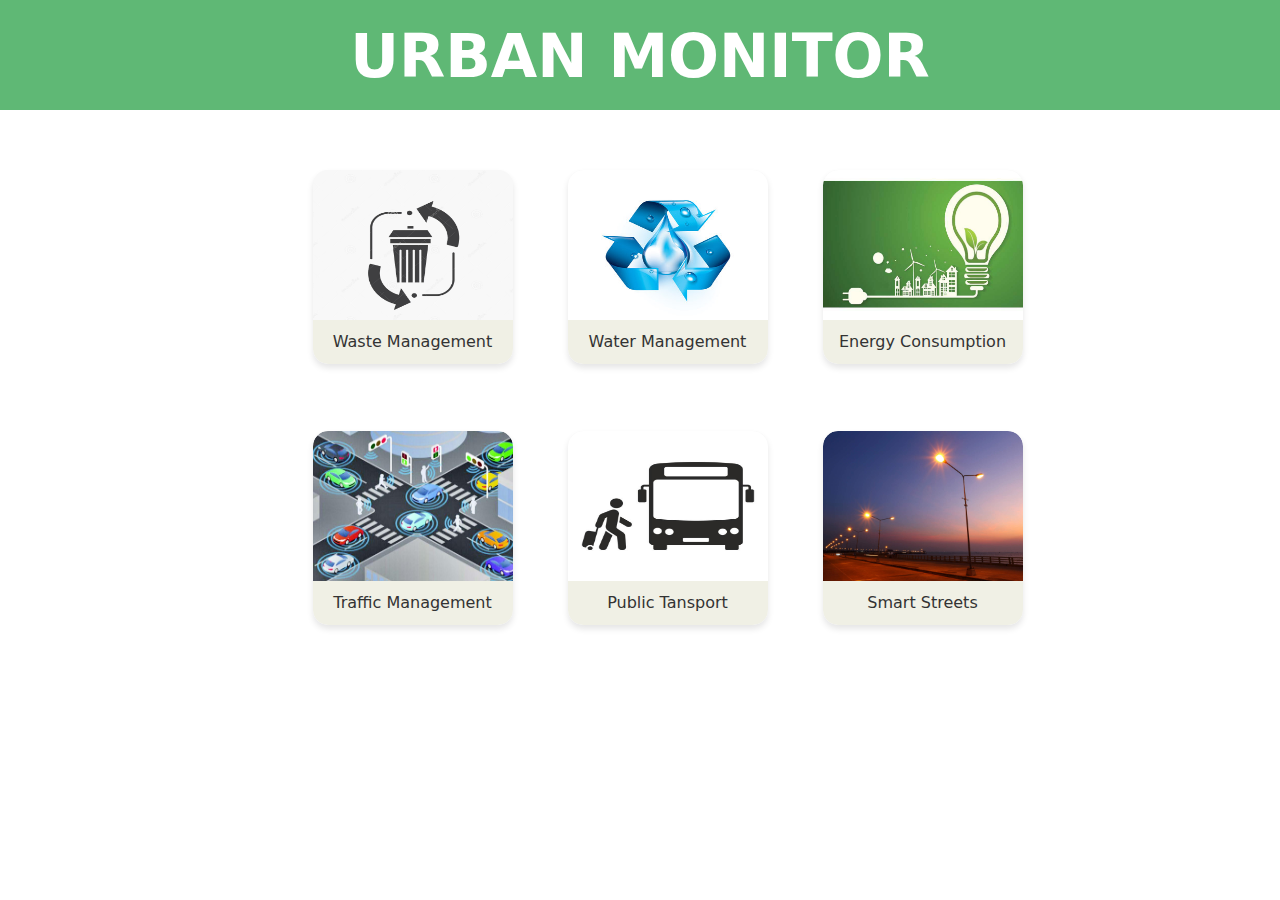
<file: index.html>
<!DOCTYPE html>
<html lang="en">
<head>
    <meta charset="UTF-8">
    <meta name="viewport" content="width=device-width, initial-scale=1.0">
    <title>Urban Monitor</title>
    <link rel="stylesheet" href="style.css">
    <link href="https://cdn.jsdelivr.net/npm/bootstrap@5.3.3/dist/css/bootstrap.min.css" rel="stylesheet" integrity="sha384-QWTKZyjpPEjISv5WaRU9OFeRpok6YctnYmDr5pNlyT2bRjXh0JMhjY6hW+ALEwIH" crossorigin="anonymous">

</head>
<body>
    <div class="top-banner">
        <h1 class="top-heads">URBAN MONITOR</h1>
    </div>
    <div class="monitor-section">
        

     <div class="d-flex flex- justify-content-center">
            <div class="button-container marg">
                <a href="waste managment.html" class="hover-button">
                    <img src="/wsss.jpg" alt="Waste Management">
                    <span>Waste Management</span>
                </a>
            </div>
            <div class="button-container marg">
                <a href="water.html" class="hover-button">
                    <img src="/recyling.jpg" alt="Water recycling">
                    <span>Water Management</span>
                </a>
            </div>
            <div class="button-container marg">
                <a href="energy.html" class="hover-button">
                    <img src="energy.jpg" alt="energy  ">
                    <span>Energy Consumption</span>
                </a>
            </div>
        </div>
        <div class="d-flex flex-row justify-content-center">
            <div class="button-container marg">
                <a href="traffic.html" class="hover-button">
                    <img src="traffic.jpg" alt="traffic">
                    <span>Traffic Management</span>
                </a>
            </div>
            <div class="button-container marg">
                <a href="public.html" class="hover-button">
                    <img src="puublic.jpg" alt="public">
                    <span>Public Tansport</span>
                </a>
            </div>
            <div class="button-container marg">
                <a href="street.html" class="hover-button">
                    <img src="street.jpg" alt="street">
                    <span>Smart Streets</span>
                </a>
            </div>
        </div>
        </div>
</div>

   
</body>
</html>
</file>
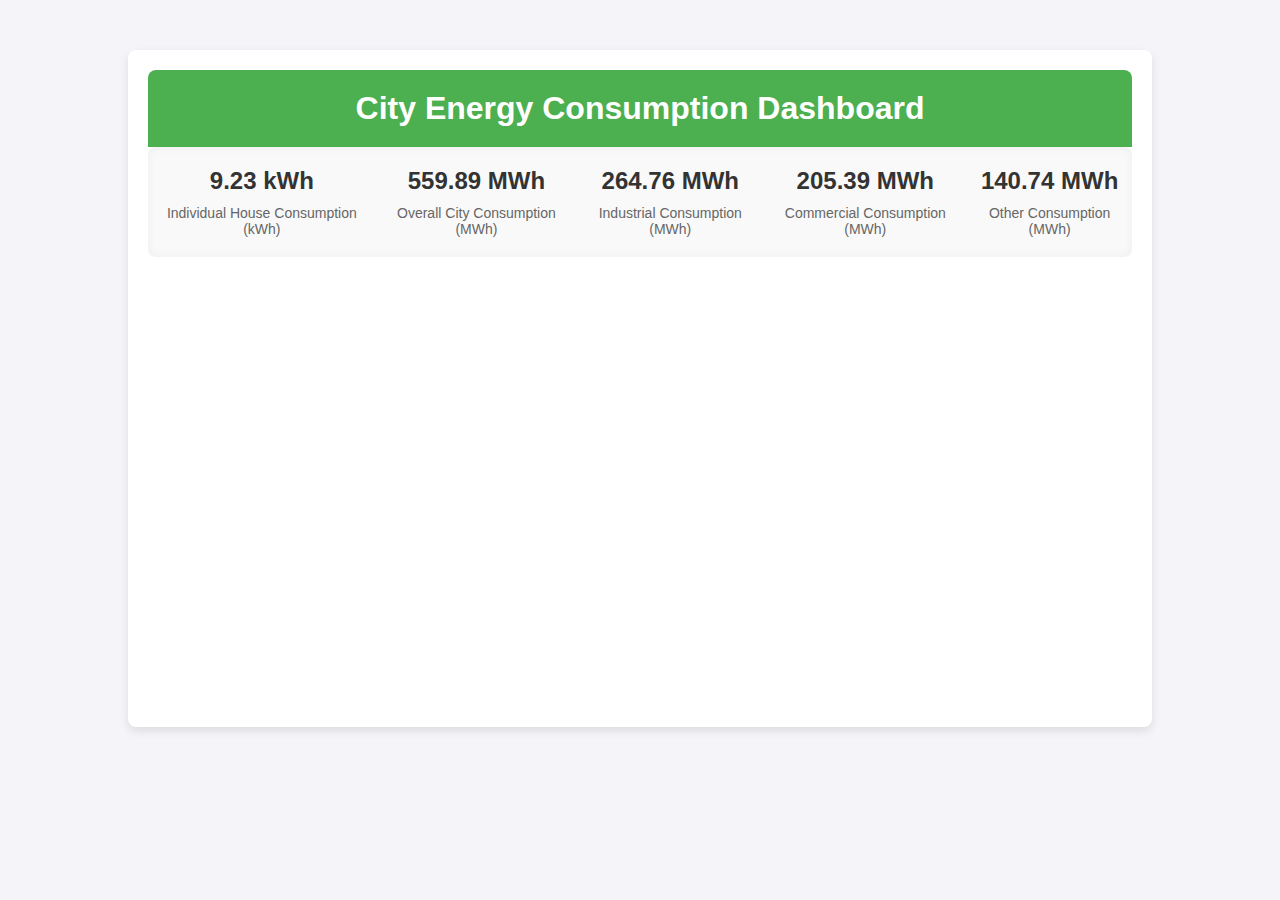
<file: energy.html>
<!DOCTYPE html>
<html lang="en">
<head>
    <meta charset="UTF-8">
    <meta name="viewport" content="width=device-width, initial-scale=1.0">
    <title>City Energy Consumption</title>
    <link rel="stylesheet" href="energy.css">
</head>
<body>
    <div class="container">
        <div class="header">
            <h1>City Energy Consumption Dashboard</h1>
        </div>

        <div class="stats-section">
            <div class="stat">
                <h3 id="house-consumption">Loading...</h3>
                <p>Individual House Consumption (kWh)</p>
            </div>
            <div class="stat">
                <h3 id="city-consumption">Loading...</h3>
                <p>Overall City Consumption (MWh)</p>
            </div>
            <div class="stat">
                <h3 id="industrial-consumption">Loading...</h3>
                <p>Industrial Consumption (MWh)</p>
            </div>
            <div class="stat">
                <h3 id="commercial-consumption">Loading...</h3>
                <p>Commercial Consumption (MWh)</p>
            </div>
            <div class="stat">
                <h3 id="other-consumption">Loading...</h3>
                <p>Other Consumption (MWh)</p>
            </div>
        </div>
    </div>

    <script src="energy.js"></script>
</body>
</html>
</file>
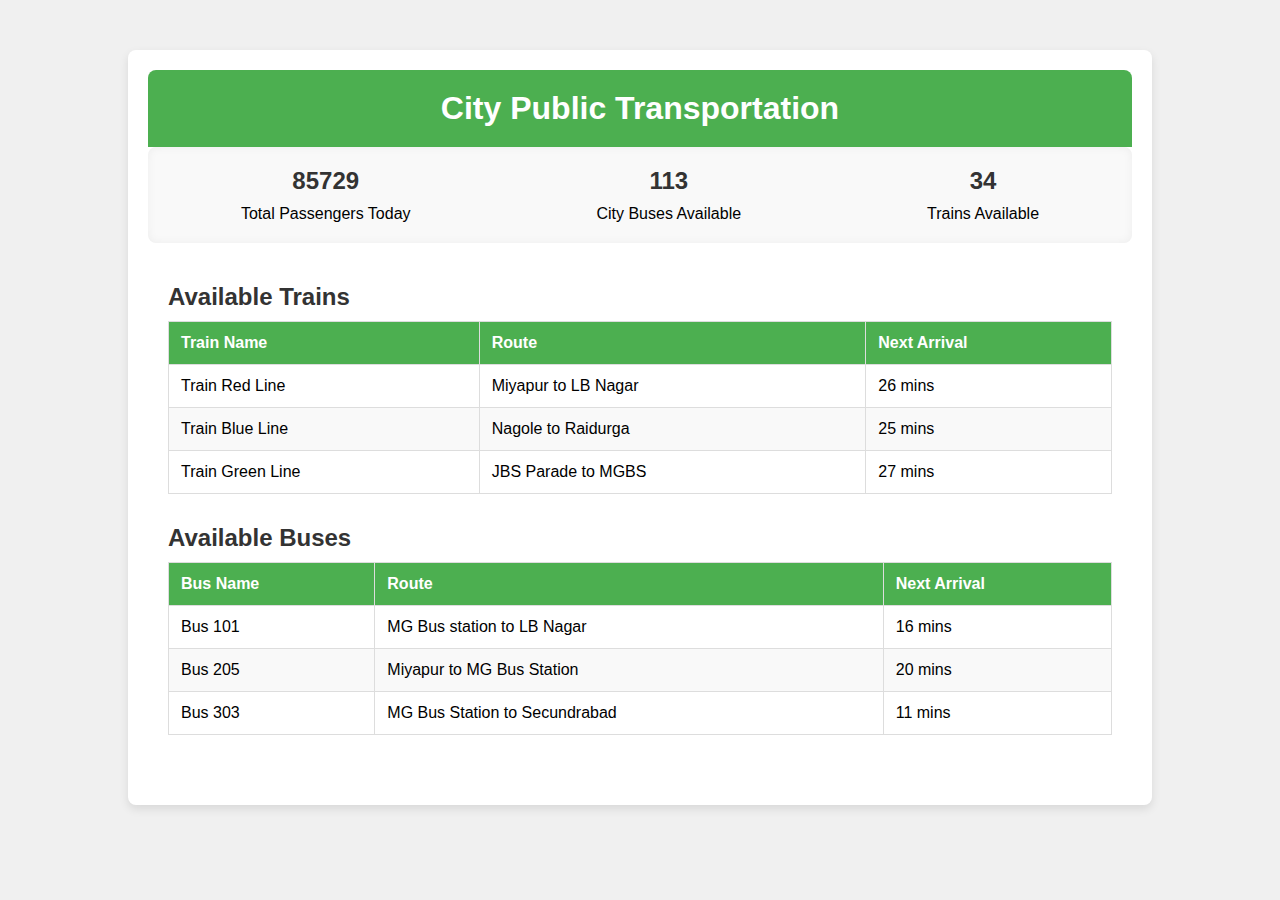
<file: public.html>
<!DOCTYPE html>
<html lang="en">
<head>
    <meta charset="UTF-8">
    <meta name="viewport" content="width=device-width, initial-scale=1.0">
    <title>City Public Transportation</title>
    <link rel="stylesheet" href="public.css">
</head>
<body>
    <div class="container">
        <div class="header">
            <h1>City Public Transportation</h1>
        </div>

        <div class="stats-section">
            <div class="stat">
                <h3 id="total-passengers">Loading...</h3>
                <p>Total Passengers Today</p>
            </div>
            <div class="stat">
                <h3 id="total-buses">Loading...</h3>
                <p>City Buses Available</p>
            </div>
            <div class="stat">
                <h3 id="total-trains">Loading...</h3>
                <p>Trains Available</p>
            </div>
        </div>

        <div class="content">
            <div class="transport-section">
                <h2>Available Trains</h2>
                <table id="train-table">
                    <thead>
                        <tr>
                            <th>Train Name</th>
                            <th>Route</th>
                            <th>Next Arrival</th>
                        </tr>
                    </thead>
                    <tbody>
                        <tr>
                            <td>Train Red Line</td>
                            <td>Miyapur to LB Nagar</td>
                            <td id="train-a-arrival">Loading...</td>
                        </tr>
                        <tr>
                            <td>Train Blue Line</td>
                            <td>Nagole to Raidurga</td>
                            <td id="train-b-arrival">Loading...</td>
                        </tr>
                        <tr>
                            <td>Train Green Line</td>
                            <td>JBS Parade to MGBS</td>
                            <td id="train-c-arrival">Loading...</td>
                        </tr>
                    </tbody>
                </table>
            </div>

            <div class="transport-section">
                <h2>Available Buses</h2>
                <table id="bus-table">
                    <thead>
                        <tr>
                            <th>Bus Name</th>
                            <th>Route</th>
                            <th>Next Arrival</th>
                        </tr>
                    </thead>
                    <tbody>
                        <tr>
                            <td>Bus 101</td>
                            <td>MG Bus station to LB Nagar</td>
                            <td id="bus-101-arrival">Loading...</td>
                        </tr>
                        <tr>
                            <td>Bus 205</td>
                            <td>Miyapur to MG Bus Station</td>
                            <td id="bus-205-arrival">Loading...</td>
                        </tr>
                        <tr>
                            <td>Bus 303</td>
                            <td>MG Bus Station to Secundrabad</td>
                            <td id="bus-303-arrival">Loading...</td>
                        </tr>
                    </tbody>
                </table>
            </div>
        </div>
    </div>

    <script src="public.js"></script>
</body>
</html>
</file>
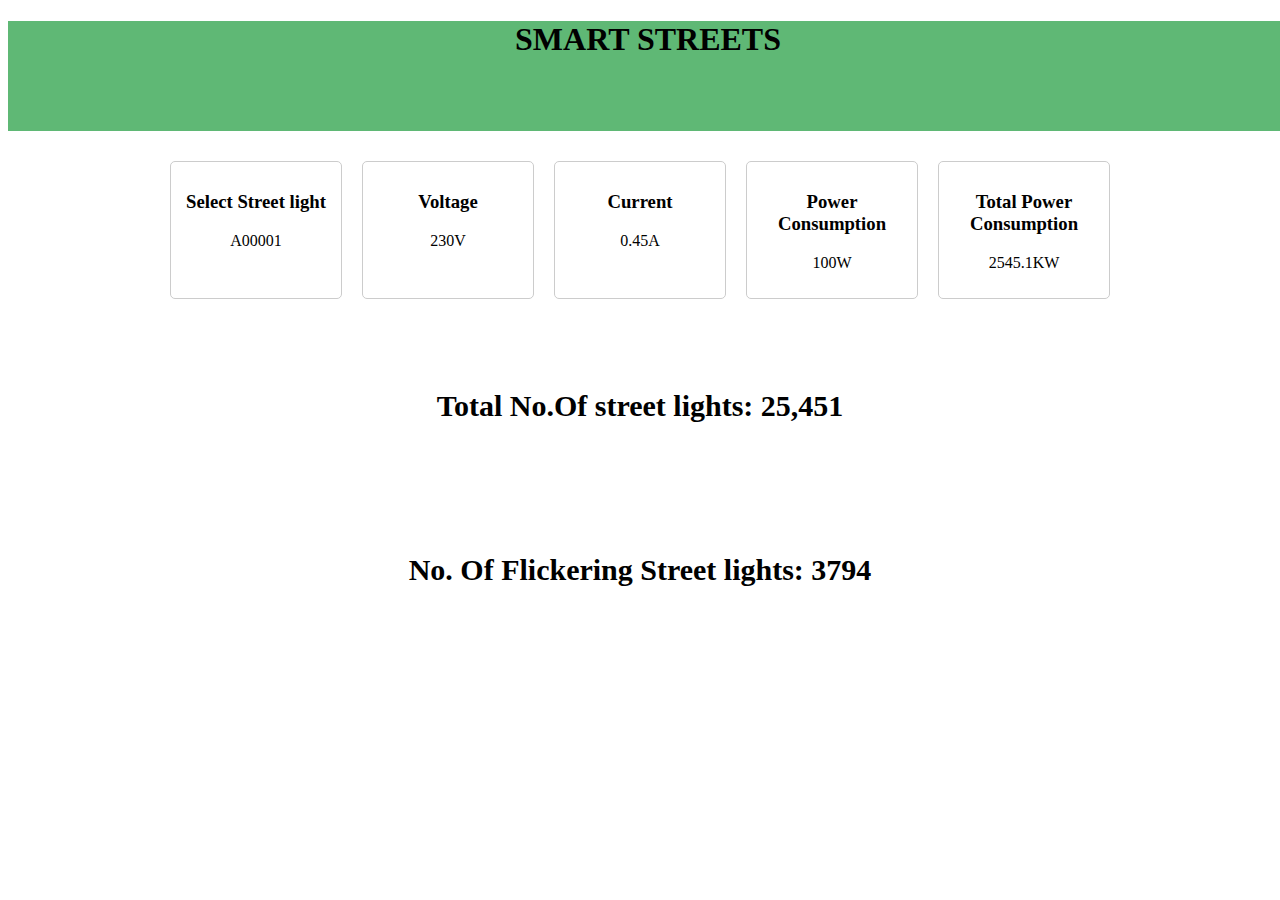
<file: street.html>
<!DOCTYPE html>
<html lang="en">
<head>
    <meta charset="UTF-8">
    <meta name="viewport" content="width=device-width, initial-scale=1.0">
    <title>SMART STREETS</title>
    <link rel="stylesheet" href="street.css">
</head>
<body>
    <div>
    <div class="top-banner">
        <h1>SMART STREETS</h1>
    </div>
    <div class="waste-container">
        <div class="waste-item">
            <h3>Select Street light</h3>
            <p>A00001</p>
        </div>
        <div class="waste-item">
            <h3>Voltage</h3>
            <p>230V</p><main></main>
        </div>
        <div class="waste-item">
            <h3>Current</h3>
            <p>0.45A</p>
        </div>
        <div class="waste-item">
            <h3>Power Consumption</h3>
            <p>100W</p>
        </div>
        <div class="waste-item">
            <h3>Total Power Consumption</h3>
            <p>2545.1KW</p>
        </div>
    </div>
    <div class="total-waste">
        <h1>Total No.Of street lights: 25,451</h1>
    </div>
    <div class="total-waste">
        <h1>No. Of Flickering Street lights: 3794</h1>


</div>
</body>
</html>
</file>
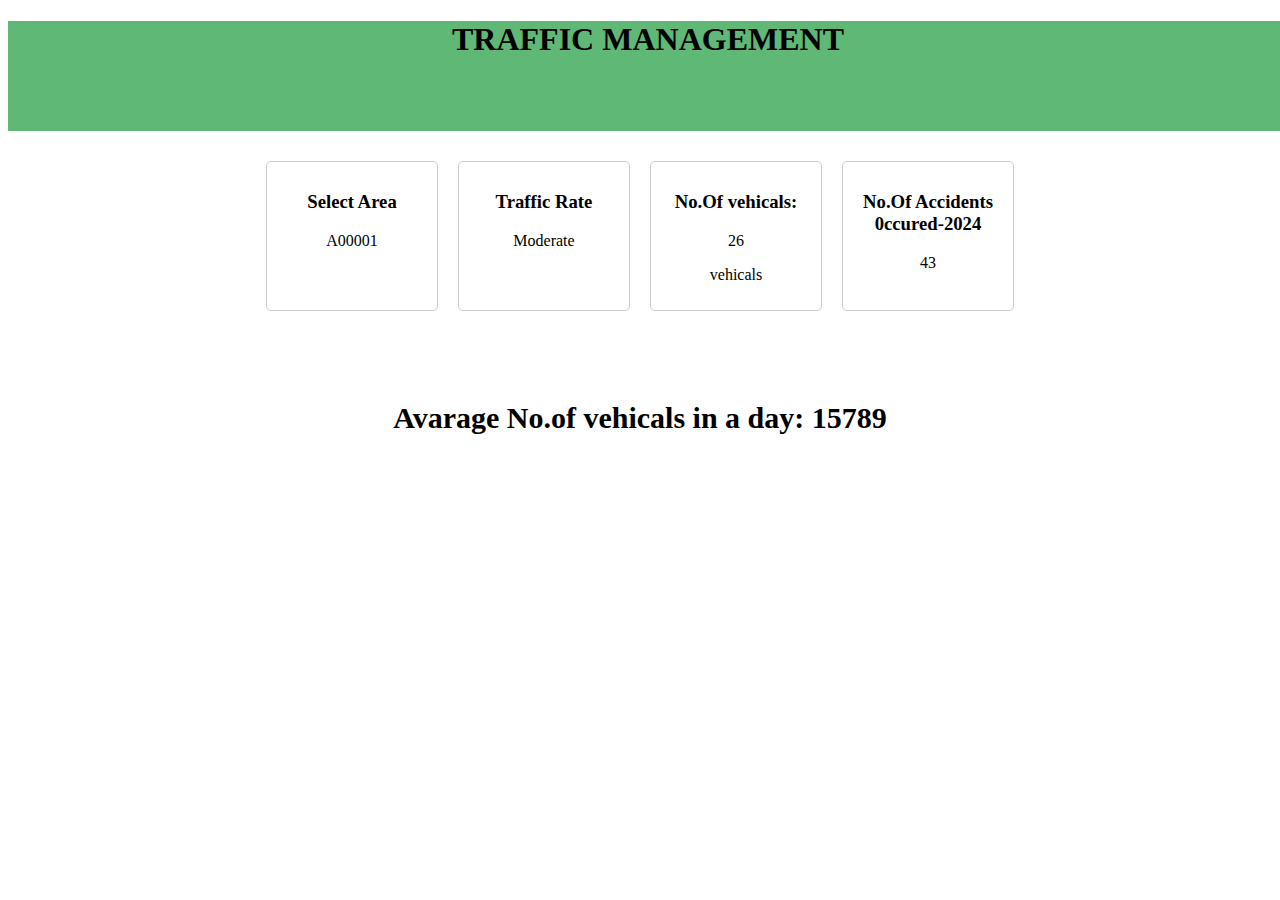
<file: traffic.html>
<!DOCTYPE html>
<html lang="en">
<head>
    <meta charset="UTF-8">
    <meta name="viewport" content="width=device-width, initial-scale=1.0">
    <title>TRAFFIC MANAGEMENT</title>
    <link rel="stylesheet" href="traffic.css">
</head>
<body>
    <div>
    <div class="top-banner">
        <h1>TRAFFIC MANAGEMENT</h1>
    </div>
    <div class="waste-container">
        <div class="waste-item">
            <h3>Select Area</h3>
            <p>A00001</p>
        </div>
        <div class="waste-item">
            <h3>Traffic Rate</h3>
            <p>Moderate</p><main></main>
        </div>
        <div class="waste-item">
            <h3>No.Of vehicals:</h3>
            <div id="energy-display" class="energy-display">Loading...</div>
            <p>vehicals</p>
        </div>
        <div class="waste-item">
            <h3>No.Of Accidents 0ccured-2024 </h3>
            <p>43</p>
        </div>
    </div>
    <div class="total-waste">
        <h1>Avarage No.of vehicals in a day: 15789</h1>
    </div>
    <script src="traffic.js"></script> <!-- Link to external JavaScript -->

</div>
</body>
</html>
</file>
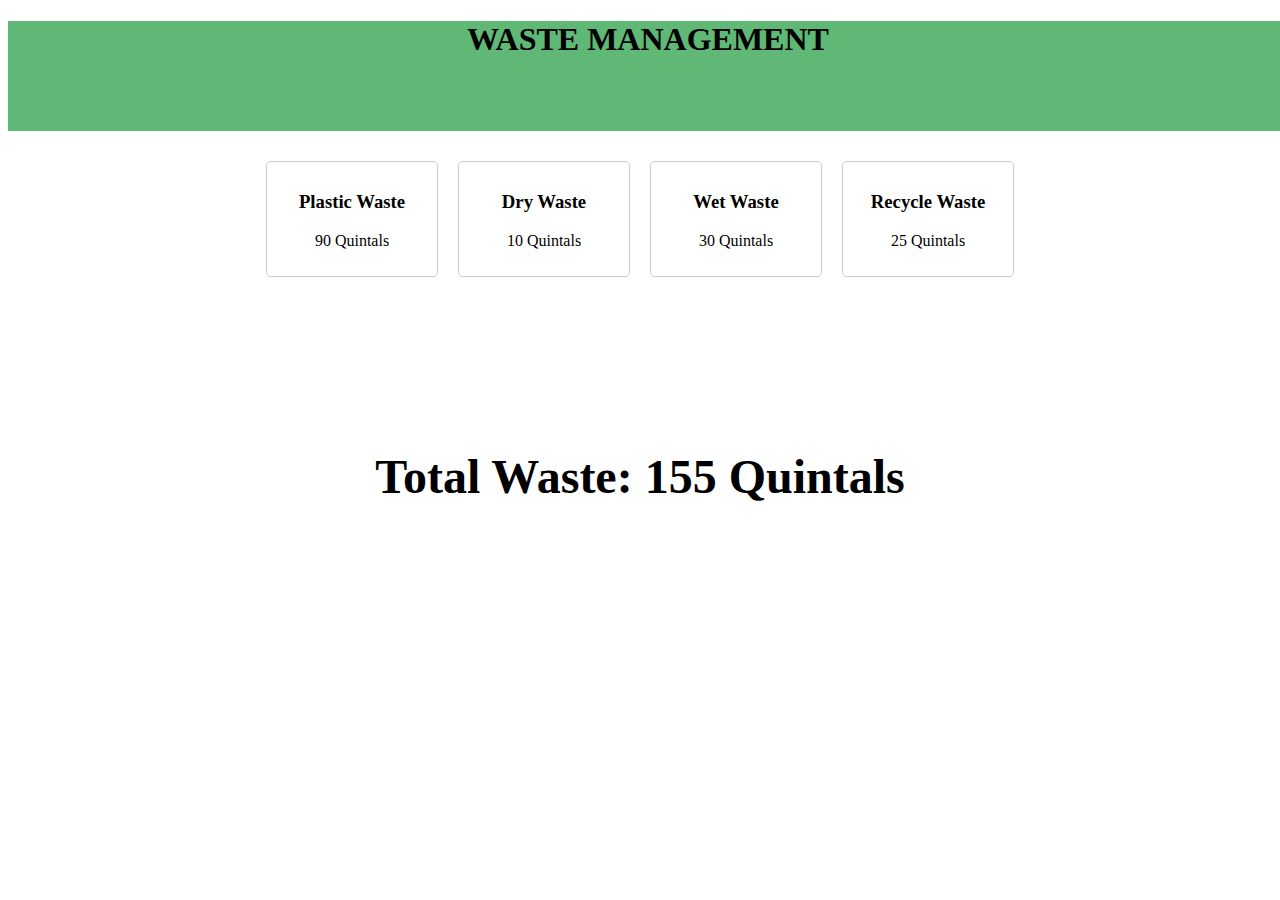
<file: waste managment.html>
<!DOCTYPE html>
<html lang="en">
<head>
    <meta charset="UTF-8">
    <meta name="viewport" content="width=device-width, initial-scale=1.0">
    <title>WASTE MANAGEMENT</title>
    <link rel="stylesheet" href="waste.css">
</head>
<body>
    <div>
    <div class="top-banner">
        <h1>WASTE MANAGEMENT</h1>
    </div>
    <div class="waste-container">
        <div class="waste-item">
            <h3>Plastic Waste</h3>
            <p>90 Quintals</p>
        </div>
        <div class="waste-item">
            <h3>Dry Waste</h3>
            <p>10 Quintals</p>
        </div>
        <div class="waste-item">
            <h3>Wet Waste</h3>
            <p>30 Quintals</p>
        </div>
        <div class="waste-item">
            <h3>Recycle Waste</h3>
            <p>25 Quintals</p>
        </div>
    </div>
    <div class="total-waste">
        <h1>Total Waste: 155 Quintals</h1>
    </div>
</div>
</body>
</html>
</file>
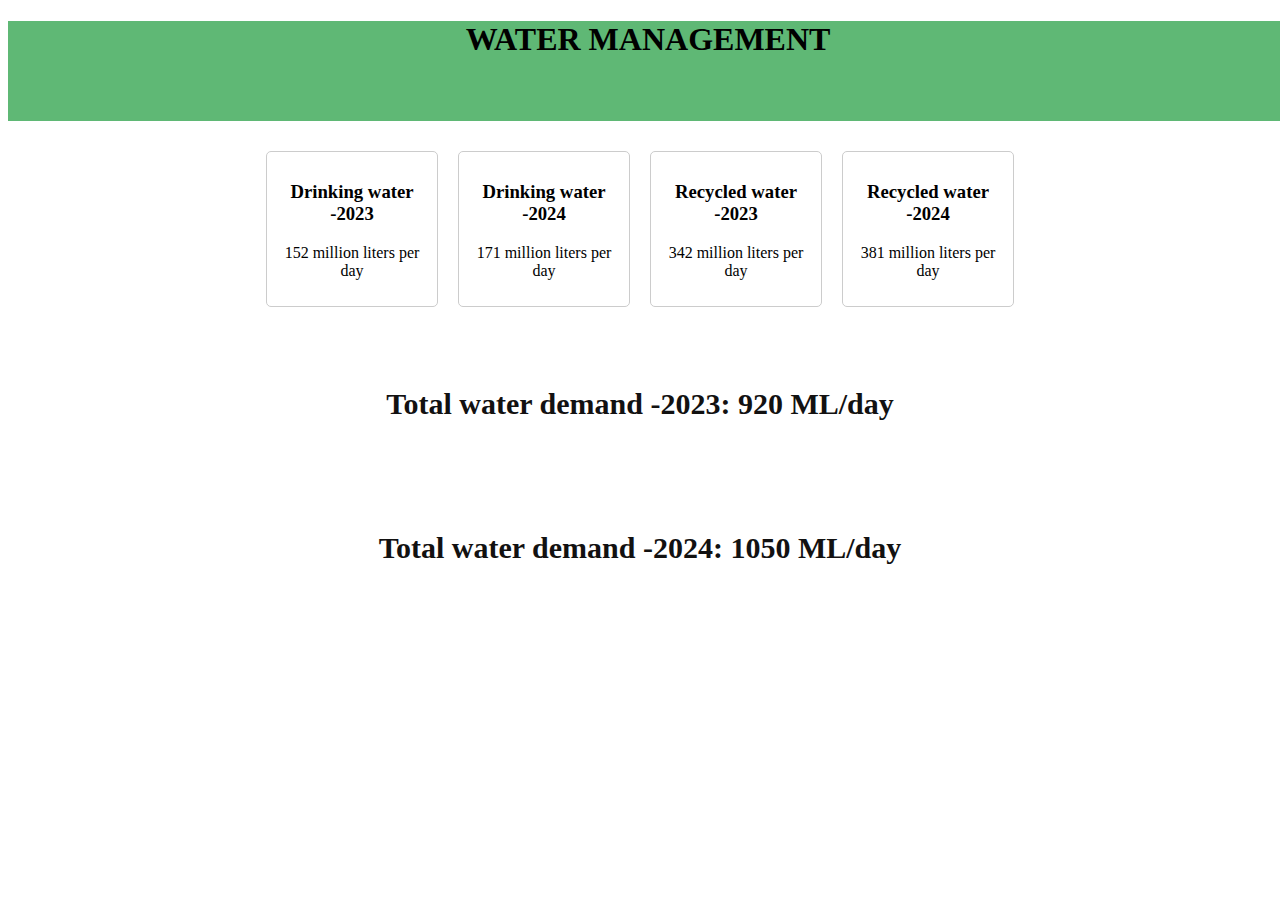
<file: water.html>
<!DOCTYPE html>
<html lang="en">
<head>
    <meta charset="UTF-8">
    <meta name="viewport" content="width=device-width, initial-scale=1.0">
    <title>WATER MANAGEMENT</title>
    <link rel="stylesheet" href="water.css">
</head>
<body>
    <div>
    <div class="top-banner">
        <h1>WATER MANAGEMENT</h1>
    </div>
    <div class="waste-container">
        <div class="waste-item">
            <h3>Drinking water -2023</h3>
            <p>152 million liters per day</p>
        </div>
        <div class="waste-item">
            <h3>Drinking water -2024</h3>
            <p>171 million liters per day</p><main></main>
        </div>
        <div class="waste-item">
            <h3>Recycled water -2023</h3>
            <p>342 million liters per day</p>
        </div>
        <div class="waste-item">
            <h3>Recycled water -2024</h3>
            <p>381 million liters per day</p>
        </div>
    </div>
    <div class="total-waste">
        <h1>Total water demand -2023: 920 ML/day</h1>
    </div>
    <div class="total-waste">
        <h1>Total water demand -2024: 1050 ML/day</h1>
    </div>
</div>
</body>
</html>
</file>
<file: energy.css>
* {
    margin: 0;
    padding: 0;
    box-sizing: border-box;
}

body {
    font-family: Arial, sans-serif;
    background-color: #f4f4f9;
}

.container {
    width: 80%;
    margin: 50px auto;
    background-color: white;
    padding: 20px;
    border-radius: 8px;
    box-shadow: 0px 4px 10px rgba(0, 0, 0, 0.1);
}

.header {
    background-color: #4CAF50;
    padding: 20px;
    text-align: center;
    color: white;
    border-radius: 8px 8px 0 0;
}

.header h1 {
    margin: 0;
}

.stats-section {
    display: flex;
    justify-content: space-around;
    padding: 20px 0;
    background-color: #f9f9f9;
    margin-bottom: 450px;
    border-radius: 8px;
    box-shadow: inset 0 0 10px rgba(0, 0, 0, 0.05);
}

.stat {
    text-align: center;
}

.stat h3 {
    font-size: 24px;
    margin-bottom: 10px;
    color: #333;
}

.stat p {
    font-size: 14px;
    color: #666;
}
</file>
<file: public.css>
* {
    margin: 0;
    padding: 0;
    box-sizing: border-box;
}

body {
    font-family: Arial, sans-serif;
    background-color: #f0f0f0;
}

.container {
    width: 80%;
    margin: 50px auto;
    background-color: white;
    padding: 20px;
    border-radius: 8px;
    box-shadow: 0px 4px 10px rgba(0, 0, 0, 0.1);
}

.header {
    background-color: #4CAF50;
    padding: 20px;
    text-align: center;
    color: white;
    border-radius: 8px 8px 0 0;
}

.header h1 {
    margin: 0;
}

.stats-section {
    display: flex;
    justify-content: space-around;
    padding: 20px 0;
    background-color: #f9f9f9;
    margin-bottom: 20px;
    border-radius: 8px;
    box-shadow: inset 0 0 10px rgba(0, 0, 0, 0.05);
}

.stat {
    text-align: center;
}

.stat h3 {
    font-size: 24px;
    margin-bottom: 10px;
    color: #333;
}

.content {
    padding: 20px;
}

.transport-section {
    margin-bottom: 30px;
}

.transport-section h2 {
    font-size: 24px;
    margin-bottom: 10px;
    color: #333;
}

table {
    width: 100%;
    border-collapse: collapse;
}

table th, table td {
    padding: 12px;
    border: 1px solid #ddd;
    text-align: left;
}

table th {
    background-color: #4CAF50;
    color: white;
}

table tbody tr:nth-child(even) {
    background-color: #f9f9f9;
}

table tbody tr:hover {
    background-color: #f1f1f1;
}
</file>
<file: street.css>
.top-banner {
    background-color: #5FB875;
    height: 110px;
    width: 100vw;
    text-align: center;
}
.waste-container {
    display: flex;
    justify-content: center;
    flex-wrap: wrap;
    margin: 20px 0;
}
.waste-item {
    background-color: white;
    border: 1px solid #ccc;
    border-radius: 5px;
    padding: 10px;
    margin: 10px;
    text-align: center;
    width: 150px;
}
.total-waste {
    background-color: white;
    color: black;
    
    padding: 30px;
    font-size: 15px;
    margin-top: 30px;
    display: flex;
    justify-content: center;
    align-items: center;
}
</file>
<file: traffic.css>
.top-banner {
    background-color: #5FB875;
    height: 110px;
    width: 100vw;
    text-align: center;
}
.waste-container {
    display: flex;
    justify-content: center;
    flex-wrap: wrap;
    margin: 20px 0;
}
.waste-item {
    background-color: white;
    border: 1px solid #ccc;
    border-radius: 5px;
    padding: 10px;
    margin: 10px;
    text-align: center;
    width: 150px;
}
.total-waste {
    background-color: white;
    color: black;
    
    padding: 30px;
    font-size: 15px;
    margin-top: 30px;
    display: flex;
    justify-content: center;
    align-items: center;
}
</file>
<file: waste.css>
.top-banner {
    background-color: #5FB875;
    height: 110px;
    width: 100vw;
    text-align: center;
}
.waste-container {
    display: flex;
    justify-content: center;
    flex-wrap: wrap;
    margin: 20px 0;
}
.waste-item {
    background-color: white;
    border: 1px solid #ccc;
    border-radius: 5px;
    padding: 10px;
    margin: 10px;
    text-align: center;
    width: 150px;
}
.total-waste {
    background-color: white;
    color: black;
    
    padding: 30px;
    font-size: 24px;
    margin-top: 100px;
    display: flex;
    justify-content: center;
    align-items: center;
}
</file>
<file: water.css>
.top-banner {
    background-color: #5FB875;
    height: 100px;
    width: 100vw;
    text-align: center;
}
.waste-container {
    display: flex;
    justify-content: center;
    flex-wrap: wrap;
    margin: 20px 0;
}
.waste-item {
    background-color: white;
    border: 1px solid #ccc;
    border-radius: 5px;
    padding: 10px;
    margin: 10px;
    text-align: center;
    width: 150px;
}
.total-waste {
    background-color: white;
    color: rgb(18, 17, 17);
    
    padding: 20px;
    font-size: 15px;
    margin-top: 30px;
    display: flex;
    justify-content: center;
    align-items: center;
}
</file>
<file: style.css>
/* General Reset */
* {
    margin: 0;
    padding: 0;
    box-sizing: border-box;
}

body {
    font-family: Arial, sans-serif;
    line-height: 1.6;
}

.top-banner {
    background-color: #5FB875;
    height: 110px;
    width: 100vw;
    text-align: center;
    
}

/* Header */
header {
    background-color: #5FB875;
    color: white;
    padding: 20px 0;
    text-align: center;
}

header h1 {
    font-size: 2.5em;
    letter-spacing: 1px;
}




  /* Button Container */
  .button-container {
    text-align: center;
    margin-left: 55px;
    margin-top: 27px;
}

/* Hover Button */
.hover-button {
    display: inline-block;
    text-decoration: none;
    border-radius: 15px;
    overflow: hidden;
    background-color: #f9f9f9;
    box-shadow: 0px 4px 6px rgba(0, 0, 0, 0.1);
    transition: transform 0.3s ease, box-shadow 0.3s ease;
}

.hover-button img {
    width: 200px;
    height: 150px;
    display: block;
    border-radius: 15px 15px 0 0;
}

.hover-button span {
    display: block;
    background-color: #f0f0e5;
    padding: 10px;
    font-size: 16px;
    color: #333;
    border-radius: 0 0 15px 15px;
}

/* Hover Effects */
.hover-button:hover {
    transform: translateY(-5px);
    box-shadow: 0px 8px 15px rgba(0, 0, 0, 0.2);
}

.hover-button:hover span {
    background-color: #e6e6d1;
    color: #000;
}

.marg{
 margin-top: 60px;
}
.top-heads{
    padding-top: 20px;
    color: #ffffff;
    font-size: 60px;
    
    font-weight: bold;
}
</file>
